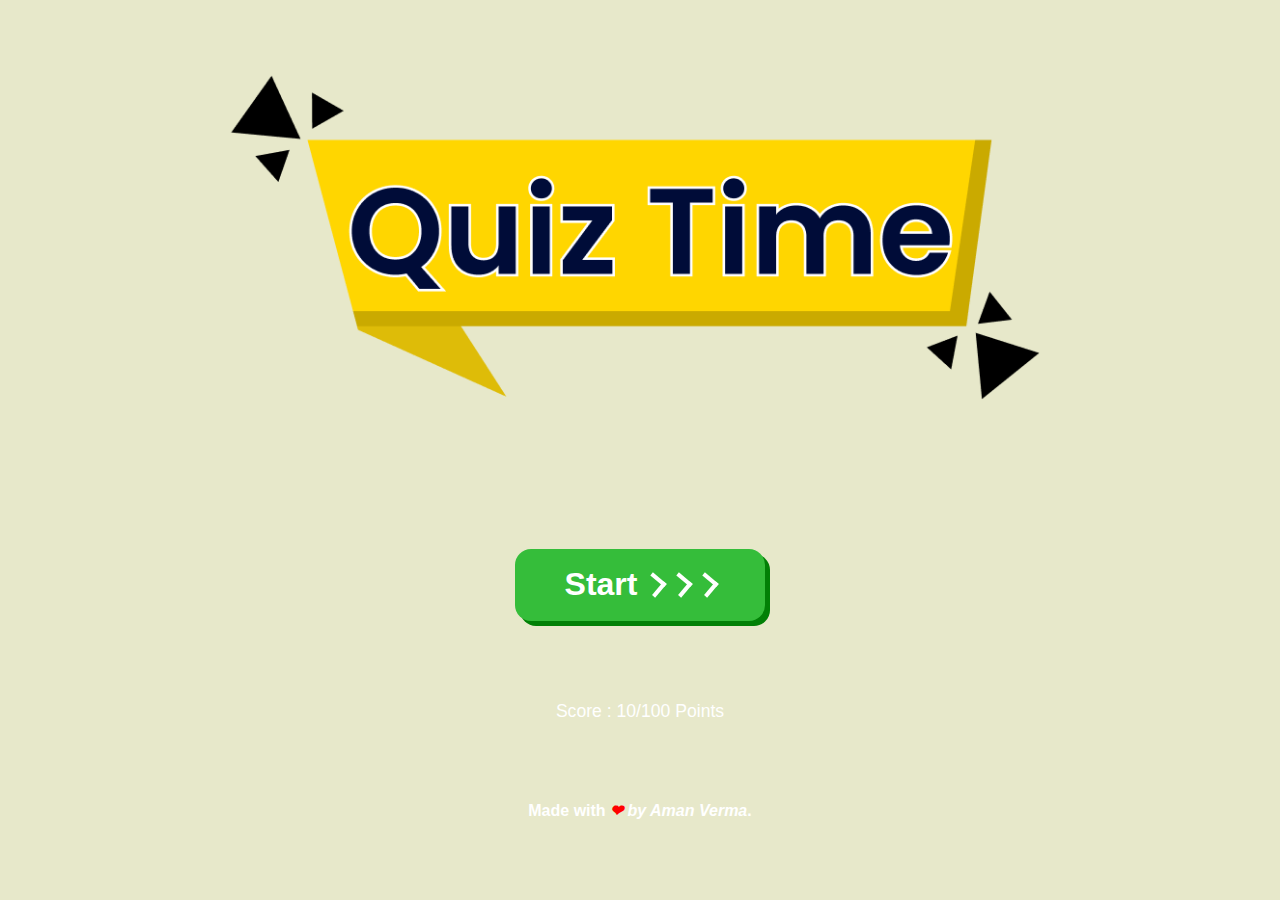
<file: index.html>
<!DOCTYPE html>
<html lang="en">
  <head>
    <meta charset="UTF-8" />
    <meta
      http-equiv="X-UA-Compatible"
      content="IE=edge"
    />
    <meta
      name="viewport"
      content="width=device-width, initial-scale=1.0"
    />
    <!-- stylesheets ( css ) -->
    <link
      rel="stylesheet"
      href="./css/global.css"
    />
    <link
      rel="stylesheet"
      href="./css/index.css"
    />
    <!-- javascript -->
    <script
      src="./Js/app.js"
      defer
    ></script>
    <title>Quiz App</title>
  </head>
  <body>
    <div class="container">
      <div class="logo">
        <img
          src="./img/Icons/Quiz-logo.png"
          alt="Quiz Time"
        />
      </div>
      <div class="btn">
        <a href="./game.html"
          >Start<span style="--i: 0.3s"></span><span style="--i: 0.5s"></span
          ><span style="--i: 0.7s"></span
        ></a>
      </div>
      <div class="previous-score">Score : 10/100 Points</div>
      <div class="credit-area text-center">
        <div class="credit">
          Made with <span class="heart">&#10084;</span>
          <span class="italic">by Aman Verma</span>.
        </div>
        <!-- <div class="design-author">
          Designed <span class="italic">by Anurag Singh</span>.
        </div> -->
      </div>
    </div>
  </body>
</html>
</file>
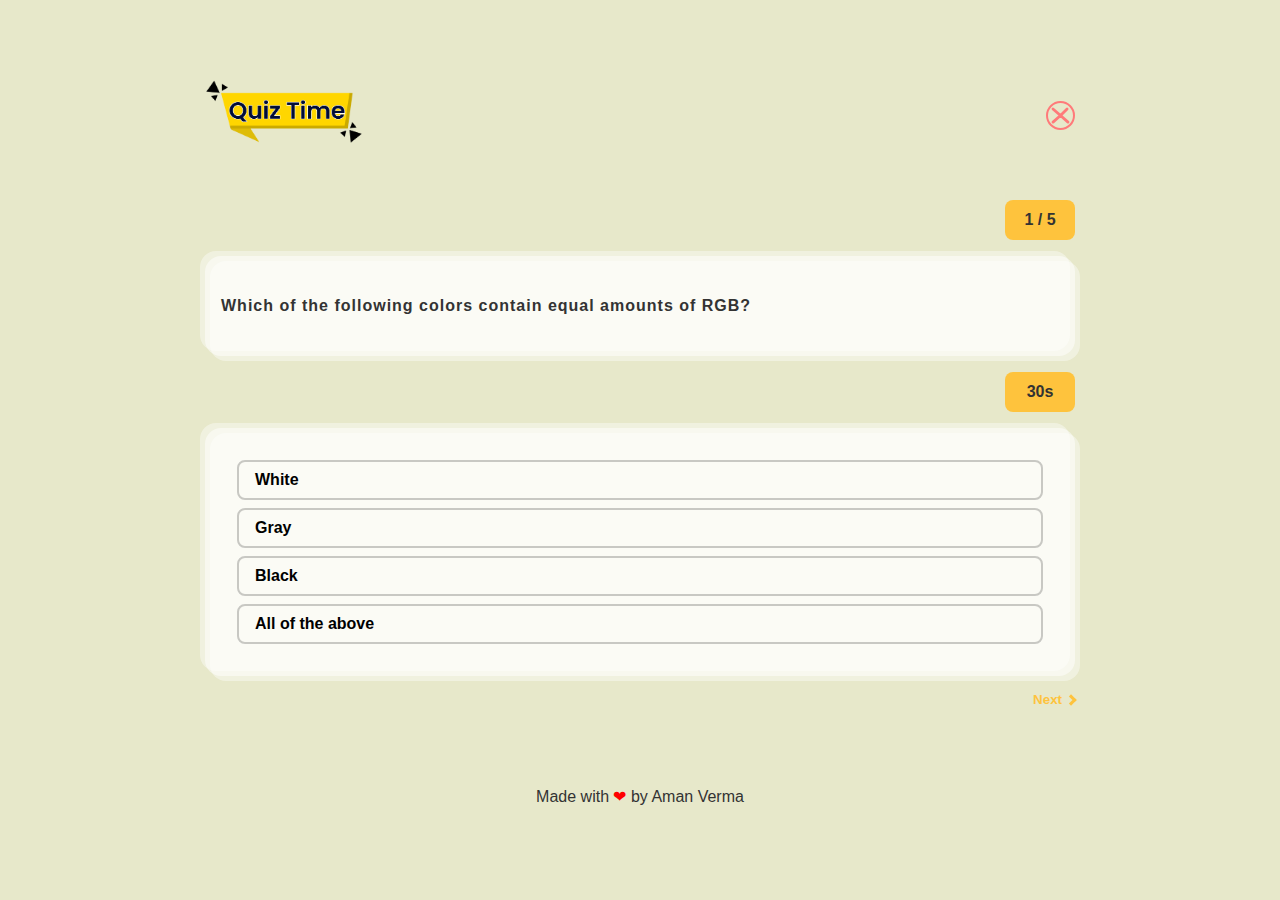
<file: game.html>
<!DOCTYPE html>
<html lang="en">

<head>
    <meta charset="UTF-8" />
    <meta http-equiv="X-UA-Compatible" content="IE=edge" />
    <meta name="viewport" content="width=device-width, initial-scale=1.0" />
    <!-- Stylesheet -->
    <link rel="stylesheet" href="./css/global.css" />
    <link rel="stylesheet" href="./css/game.css" />
    <!-- Javascript -->
    <script src="./Js/questions.js" defer></script>
    <script src="./Js/app.js" defer></script>
    <title>Quiz Game</title>
</head>

<body>
    <div class="container">

        <header>
            <div class="logo"><img src="./img/Icons/Quiz-logo.png" alt="Quiz-logo"></div>
            <div class="music">
               <!--  -->
               <img class="music-state-on music--state-on" src="./img/Icons/wrong.svg" alt="">
               <img class="music-state-off " src="./img/Icons/correct.svg" alt="">
            </div>
        </header>
        <main>
            <div class="que-number">
                <div class="number">1/25</div>
            </div>
            <div class="question">
                Lorem ipsum dolor sit amet consectetur, adipisicing elit. Doloremque, dignissimos?
                <!-- Questions will come here -->
            </div>
            <div class="timer">
                <div class="sec">30s</div>
            </div>
            <div class="options">
                <div id="ans1" class="option"></div>
                <div id="ans2" class="option"></div>
                <div id="ans3" class="option"></div>
                <div id="ans4" class="option"></div>
            </div>
            <div class="next-key">
                <button class="next-title"><p>Next </p><span></span></button>
            </div>
        </main>
        <footer>
            <p>Made with <span class="heart">❤</span> by <span class="designer-title">Aman Verma</span>
            </p>
        </footer>


    </div>

</body>

</html>
</file>
<file: css/global.css>
@import url(https://fonts.googleapis.com/css?family=Poppins:100,100italic,200,200italic,300,300italic,regular,italic,500,500italic,600,600italic,700,700italic,800,800italic,900,900italic);

* {
  margin: 0;
  padding: 0;
  box-sizing: border-box;
}

body {
  background: #D4D69F8C;
}


html {
  font-family: 'Popppins', sans-serif;
}

img {
  width: 100%;
}

a {
  text-decoration-line: none;
  color: inherit;
}

/* utilities classes */
.text-center {
  text-align: center;
}
</file>
<file: css/index.css>
.container {
  max-width: 70%;
  min-height: 100vh;
  margin: 0 auto;
  padding: 2rem;

  display: flex;
  flex-direction: column;
  justify-content: space-around;
  align-items: center;
}

.credit-area > div {
  font-weight: 600;
  color: rgb(255, 255, 255);
  margin-bottom: 0.5rem;
}

.credit-area > div span {
  font-style: italic;
}

.heart{
  color: red;
}

.btn a {
  display: flex;
  color: white;
  background: #35bd3a;
  height: 4.5rem;
  width: 250px;
  margin-top: 3rem;
  border-radius: 1rem;
  font-weight: 600;
  font-size: 2em;
  box-shadow: 5px 5px 0 #028006;
  align-items: center;
  justify-content: center;
  transition: all 250ms ease-in;
}

.btn a:hover {
  background: transparent;
  border: 1px solid rgb(255, 255, 255);
  color: rgb(255, 255, 255);
  box-shadow: 5px 5px 0 rgb(170, 170, 170);
}

.btn a span {
  display: block;
  width: 18px;
  height: 18px;
  margin-left: 8px;
  border-top: 4px solid white;
  border-right: 4px solid white;
  rotate: 40deg;
  animation: animate 1.5s ease-in-out infinite;
  position: relative;
  transition: opacity 250ms ease-in-out;
}
.btn a:hover span {
  border-top: 4px solid rgb(255, 255, 255);
  border-right: 4px solid rgb(255, 255, 255);
}
.btn a span:nth-child(1) {
  animation-delay: var(--i);
}
.btn a span:nth-child(2) {
  animation-delay: var(--i);
}
.btn a span:nth-child(3) {
  animation-delay: var(--i);
}

@keyframes animate {
  0% {
    opacity: 0;
  }
  50% {
    opacity: 1;
  }
  100% {
    opacity: 0;
  }
}



.previous-score{
  font-size: 1.1em;
  color: white;
}
</file>
<file: css/game.css>
.container {
    max-width: 1030px;
    margin: 0 auto;
    padding: 5rem;
    min-height: 100vh;
    transition: all 250ms ease-in;
}

.less-time {
    animation: effect 1s ease-in infinite;
    transition: all 1s ease-in;
}

@keyframes effect {
    0%{
        background: #333
    }
    50%{
        background: rgb(168, 41, 41)
    }
    100%{
        background: #333
    }
}

header {
    display: flex;
    align-items: center;
    justify-content: space-between;
}

.logo {
    width: 10rem;
}

.music-state-on,
.music-state-off{
    display: none;
}

.music .music--state-on{
    display: block;
}
.music .music--state-off{
    display: block;
}

.que-number,
.timer,
.next-key {
    margin-top: 50px;
    display: grid;
    place-content: center;
    justify-content: flex-end;
}

.que-number .number,
.timer .sec {
    display: grid;
    place-content: center;
    height: 40px;
    width: 70px;
    background: #FEC33D;
    color: #333;
    font-weight: bold;
    border-radius: 0.5rem;
}


.timer,
.next-key {
    margin-top: 1rem;
}

.next-title {
    outline: none;
    border: none;
    display: flex;
    align-items: center;
    justify-content: flex-end;
    font-weight: 600;
    background: none;
    color: #FEC33D;
    cursor: pointer;
}



.next-key span {
    height: 8px;
    width: 8px;
    border-top: 3px solid #FEC33D;
    border-right: 3px solid #FEC33D;
    transform: rotate(45deg);
    margin-left: 5px;
    color: #FEC33D !important;
}

.question {
    display: grid;
    align-items: center;
    margin-top: 1rem;
    min-height: 100px;
    padding: 1.5rem 1rem;
    background: rgb(255, 255, 255, 0.5);
    color: #333;
    border-radius: 1rem;
    font-weight: 600;
    letter-spacing: 1px;
    word-wrap: break-word;
    position: relative;
    z-index: 1;
}

.question::after {
    content: '';
    position: absolute;
    inset: 0;
    transform: translate(-5px, -5px);
    background: rgb(255, 255, 255, 0.4);
    border-radius: 1rem;
    z-index: -1;
}

.question::before {
    content: '';
    position: absolute;
    inset: 0;
    transform: translate(5px, 5px);
    background: rgb(255, 255, 255, 0.4);
    border-radius: 1rem;
    z-index: -1;
}

.options {
    /* min-height: 475px; */
    margin-top: 1rem;
    padding: 2rem;
    background: rgb(255, 255, 255, 0.5);
    color: black;
    border-radius: 1rem;
    word-wrap: break-word;
    position: relative;
    z-index: 1;
}

.options .selected{
    pointer-events: none;
}


.options::after {
    content: '';
    position: absolute;
    inset: 0;
    transform: translate(-5px, -5px);
    background: rgb(255, 255, 255, 0.4);
    border-radius: 1rem;
    z-index: -1;
}

.options::before {
    content: '';
    position: absolute;
    inset: 0;
    transform: translate(5px, 5px);
    background: rgb(255, 255, 255, 0.4);
    border-radius: 1rem;
    z-index: -1;
}

.options .option {
    display: flex;
    align-items: center;
    padding: 0 1rem;
    border: 2px solid #30303040;
    border-radius: 0.5rem;
    min-height: 40px;
    cursor: pointer;
    font-weight: bold;
}

.options .active {
    background: rgb(240, 255, 153);
    border: 2px solid rgb(191, 194, 0);
}

.options .correct {
    background: rgb(193, 255, 193);
    border: 2px solid rgb(0, 119, 0, 0.5);
}

.options .wrong {
    background: rgb(255, 185, 185);
    border: 2px solid rgba(158, 0, 0, 0.5);
}

.options .option+.option {
    margin-top: 0.5rem;
}

footer {
    margin-top: 5rem;
}

.heart {
    color: red;
}

footer p {
    text-align: center;
    color: #333;
}

@media (width < 900px) {
    .container {
        max-width: 80%;
        padding: 2rem 0;
    }
}
</file>
